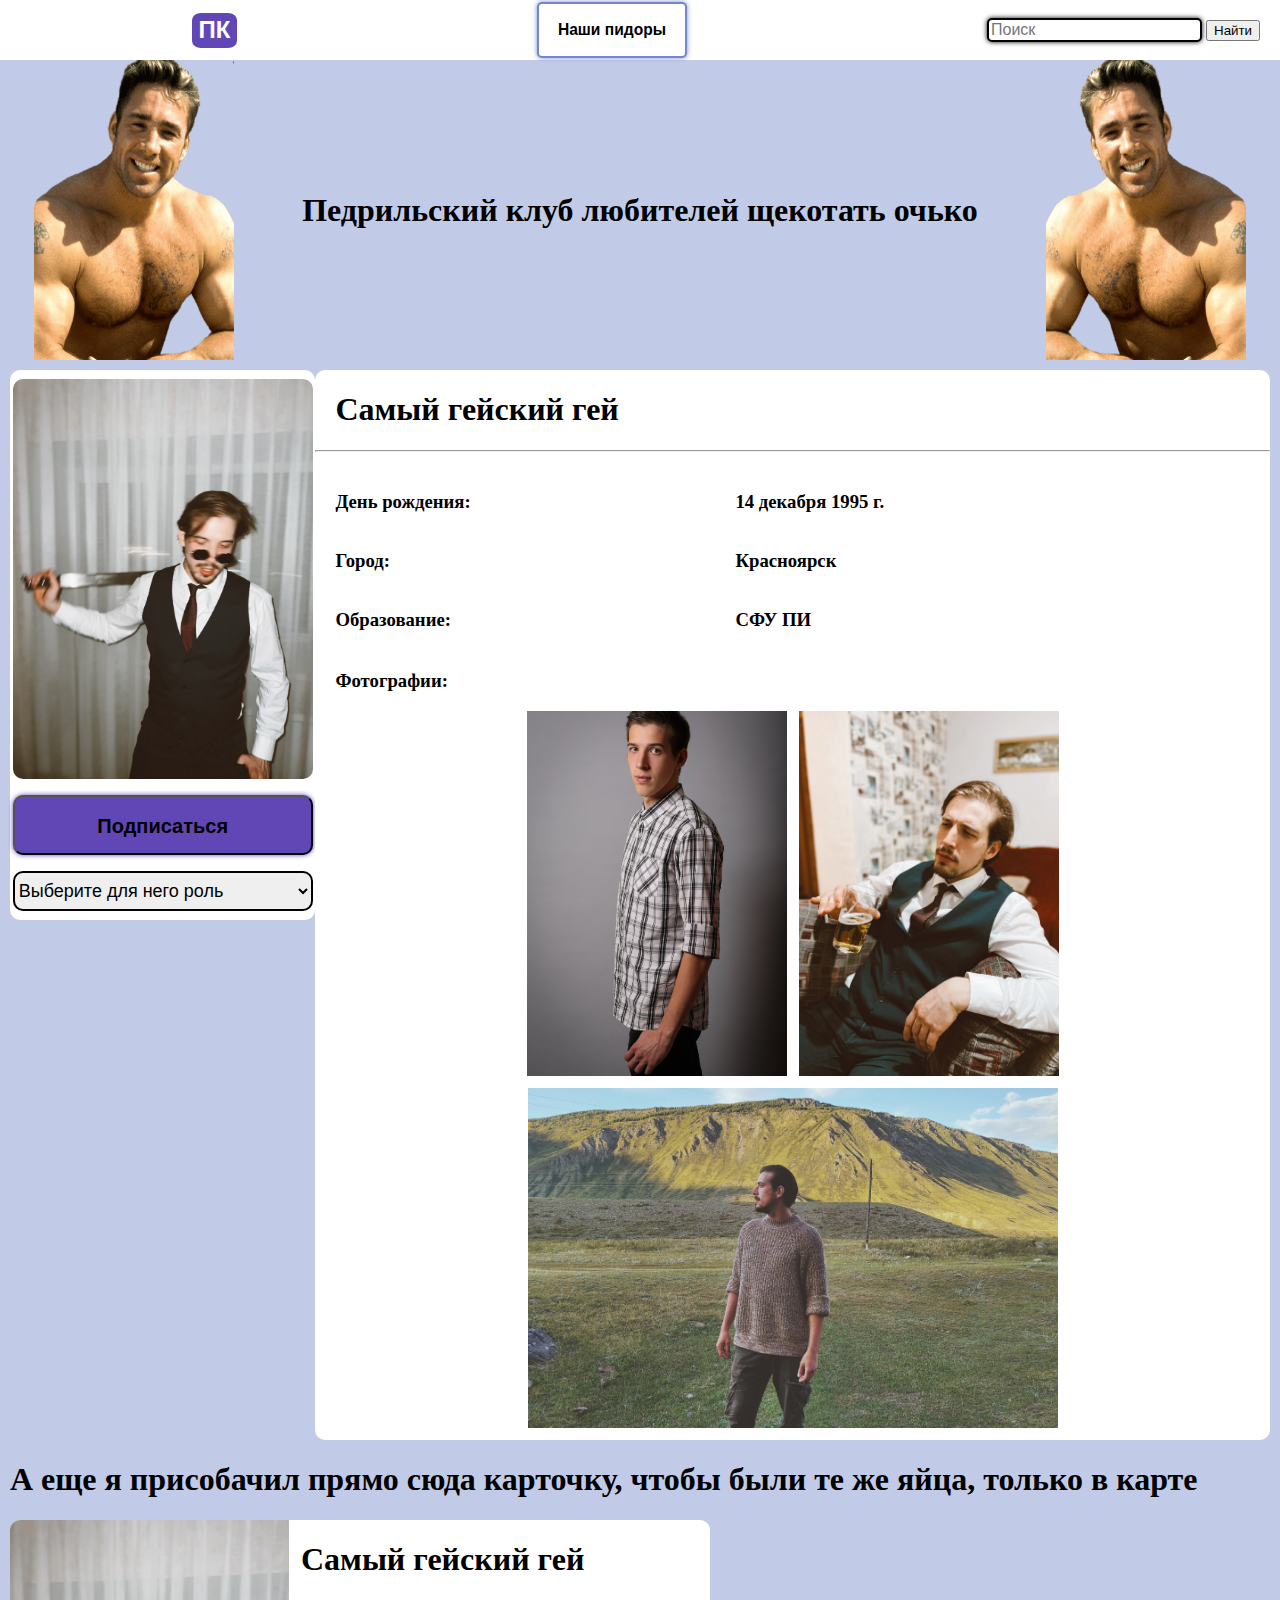
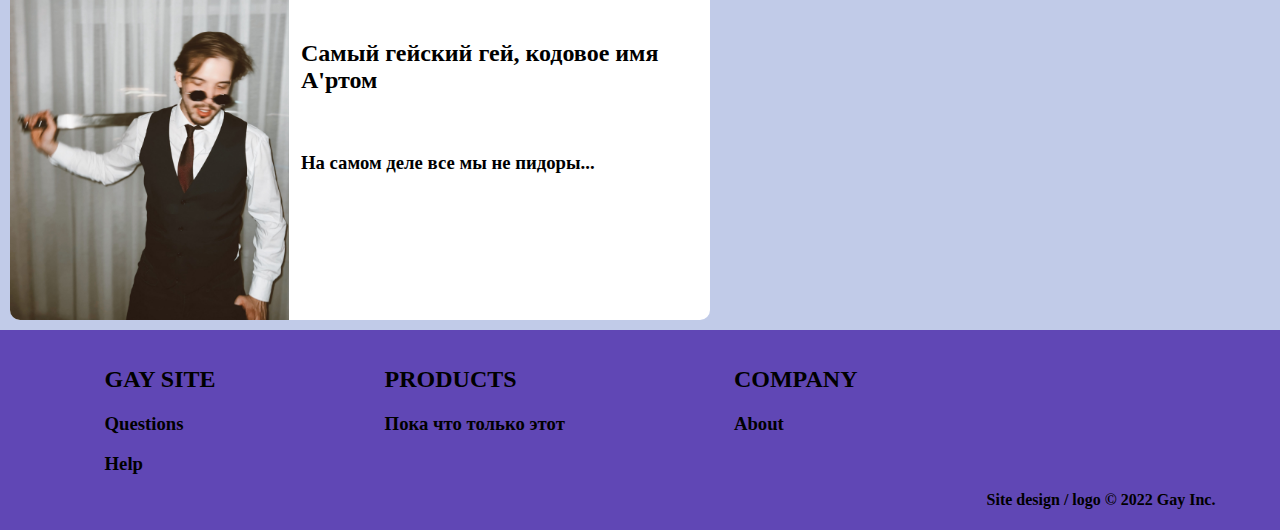
<file: gay_page.html>
<head>
    <title>Geyskiy</title>

    <nav>
        <div class="navbar">
            <a href="gay.html"><div class="brand">
                <h2>ПК</h2>
            </div></a>

        <div>
            <a href="Members.html"><button class="btn"><h3>Наши пидоры</h3></button></a>
        </div>

            <div>
                <input class="input" placeholder="Поиск">
                <input type="submit" value="Найти">
            </div>
        </div>
    </nav>

    <div style="margin-top: 60px;;"></div>
    
    <div class="head">
        <img src="1\billyleft.png" width="200" height="300">
        <h1>
            <strong>Педрильский клуб любителей щекотать очько</strong>
        </h1>
        <img src="1\billyright.png" width="200" height="300">
    </div>
    <link href="styles\index.css" rel="stylesheet" />
</head>

<body>

<div class="body_container">
    <div class="card-block">
        <div class="page_block">
            <div class="avatar_block">
                <div class="avatar">
                    <img src="1\Gay_page.jpg">
                </div>
                <p>
                    <a href="https://vk.com/lozinski"><button class="btn-sign"><h2>Подписаться</h2></button></a>
                </p>

                <select class="select">
                    <option selected>Выберите для него роль</option>
                    <option value="1">Fucking slave</option>
                    <option value="2">King of the GYM</option>
                    <option value="3">Anal fister</option>
                    <option value="4">Little boy</option>
                    <option value="5">Big boy</option>
                </select>
            </div>

            <div class="information">
                <div class="name"><h1><strong>Самый гейский гей</strong></h1></div>
                <hr>
                <div class="bio">
                    <div class="exercise">
                        <h3>День рождения:</h3>
                        <h3>Город:</h3>
                        <h3>Образование:</h3>
                    </div>
                    <div class="meaning">
                        <h3>14 декабря 1995 г.</h3>
                        <h3>Красноярск</h3>
                        <h3>СФУ ПИ</h3>
                    </div>
                </div>

                <h3 class="photos">Фотографии:</h3>

                <div class="row g-3 align-center justify-center" style="flex-wrap: wrap;">
                            
                    <div class="img-top"><img src="1\gay_photo1.jpg"></div>
                    
                    <div class="img-top"><img src="1\gay_photo2.jpg"></div>
                    
                    <div class="img-bottom"><img src="1\gay_photo3.jpg"></div>
                    
                </div>

            </div>

        </div>

        <h1><strong>А еще я присобачил прямо сюда карточку, чтобы были те же яйца, только в карте</strong></h1>

        <div class="card row g-3">
            <div class="card-img row"><img src="1\Gay_page.jpg"></div>
            <div class="col g-5">
                <h1>Самый гейский гей</h1>
                <h2>Самый гейский гей, кодовое имя А'ртом</h2>
                <h3>На самом деле все мы не пидоры...</h3>
            </div>
        </div>

    </div>
</div>


    <div class="footer">
        <div class="footcolumn"> 
            <ul type="none">
                <li><h2><strong>GAY SITE</strong></h2></li>
                <a href="https://vk.com/lozinski"><li class="footlink"><h3>Questions</h3></li></a>
                <a href="https://vk.com/id86675707"><li class="footlink"><h3>Help</h3></li></a>
            </ul>
        </div>
    
        <div class="footcolumn">
            <ul type="none"> 
                <li><h2><strong>PRODUCTS</strong></h2></li>
                <a href="gay.html"><li class="footlink"><h3>Пока что только этот</h3></li></a>
            </ul>
        </div>
        <div class="footcolumn">
            <ul type="none">
                <li><h2><strong>COMPANY</strong></h2></li>
                <a href="https://en.wikipedia.org/wiki/Gay"><li class="footlink"><h3>About</h3></li></a>
            </ul>
        </div>
        <div class="links">
            <h4>Site design / logo © 2022 Gay Inc.</h4>
        </div>
    </div>

</body>

</html>
</file>
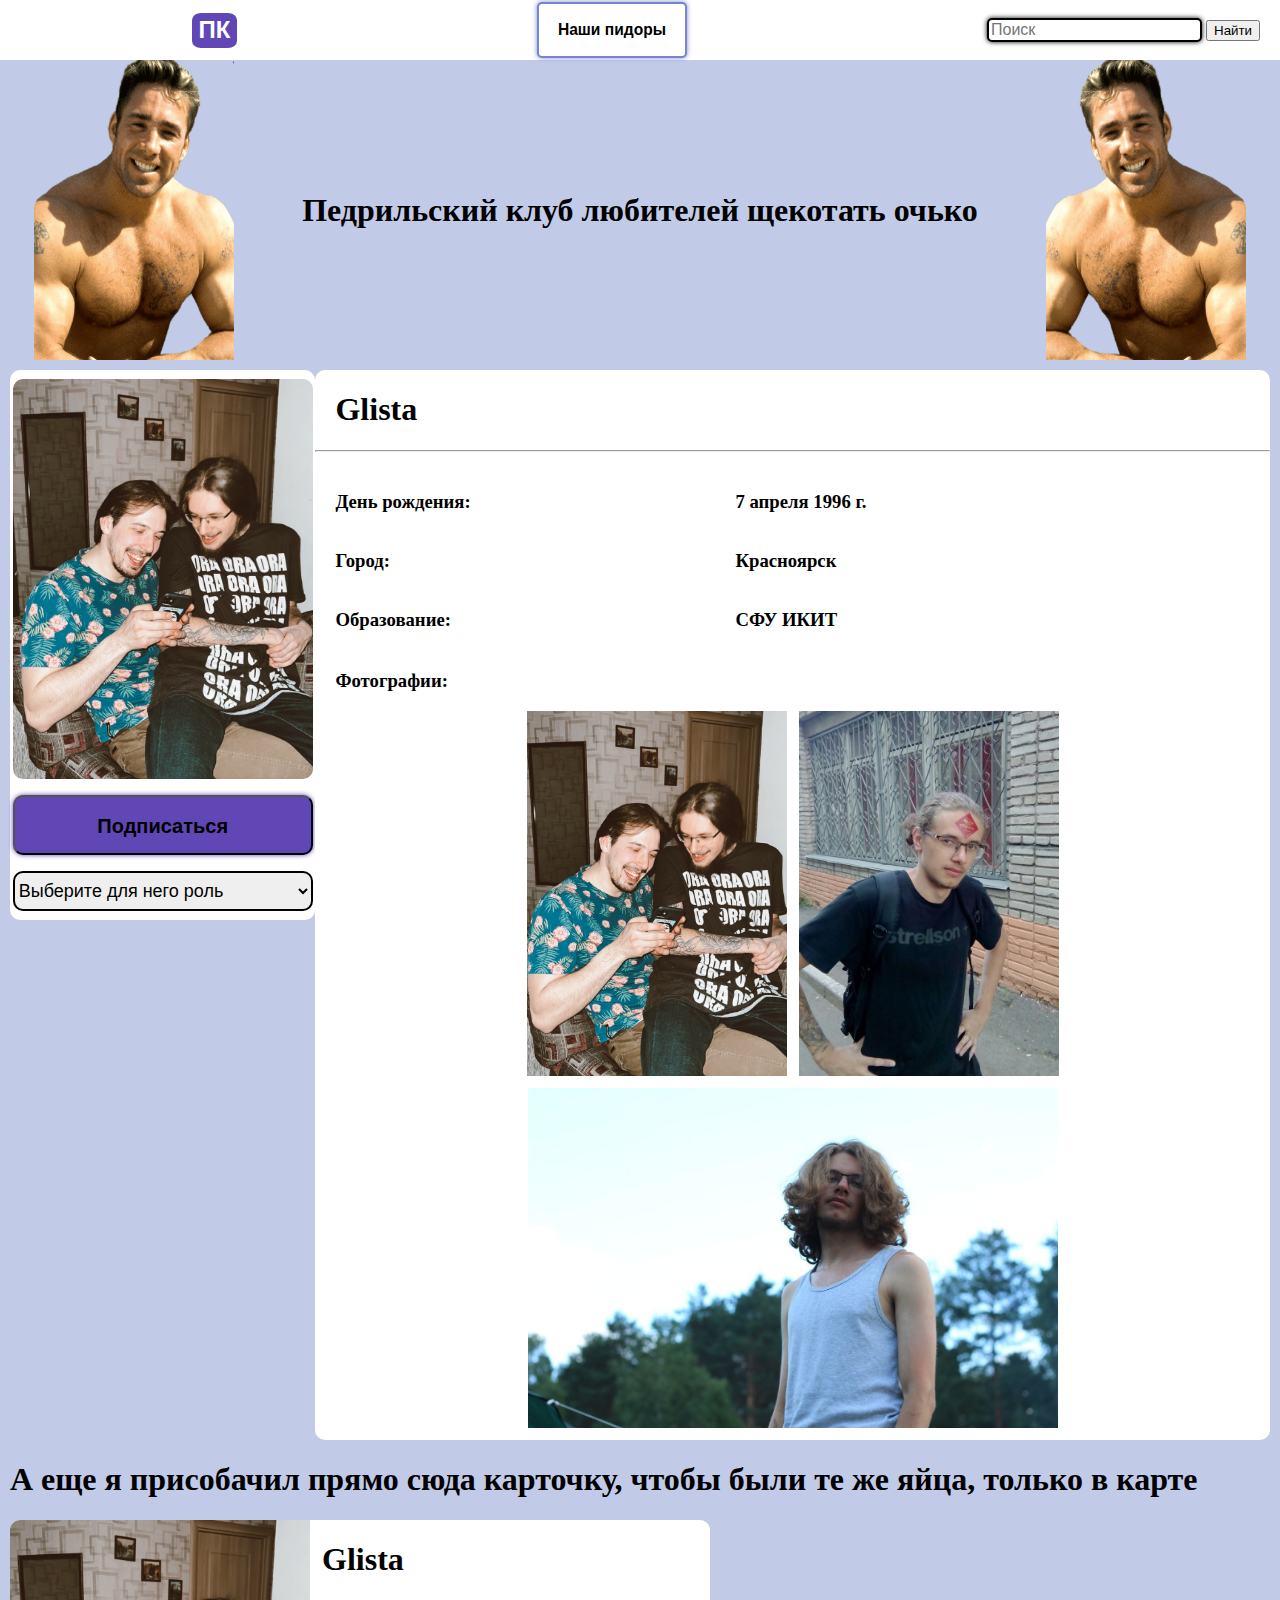
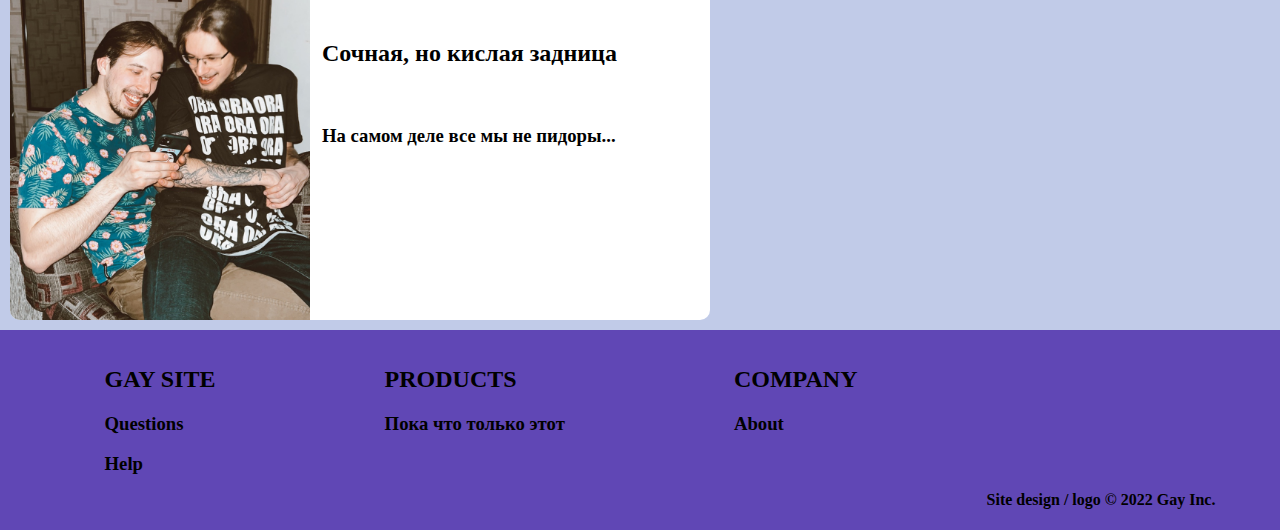
<file: glista_page.html>
<head>
    <title>Glista</title>

    <nav>
        <div class="navbar">
            <a href="gay.html"><div class="brand">
                <h2>ПК</h2>
            </div></a>

        <div>
            <a href="Members.html"><button class="btn"><h3>Наши пидоры</h3></button></a>
        </div>

            <div>
                <input class="input" placeholder="Поиск">
                <input type="submit" value="Найти">
            </div>
        </div>
    </nav>

    <div style="margin-top: 60px;;"></div>
    
    <div class="head">
        <img src="1\billyleft.png" width="200" height="300">
        <h1>
            <strong>Педрильский клуб любителей щекотать очько</strong>
        </h1>
        <img src="1\billyright.png" width="200" height="300">
    </div>
    <link href="styles\index.css" rel="stylesheet" />
</head>

<body>

<div class="body_container">
    <div class="card-block">
        <div class="page_block">
            <div class="avatar_block">
                <div class="avatar">
                    <img src="1\max_page.jpg">
                </div>
                <p>
                    <a href="https://vk.com/thelemoh"><button class="btn-sign"><h2>Подписаться</h2></button></a>
                </p>

                <select class="select">
                    <option selected>Выберите для него роль</option>
                    <option value="1">Fucking slave</option>
                    <option value="2">King of the GYM</option>
                    <option value="3">Anal fister</option>
                    <option value="4">Little boy</option>
                    <option value="5">Big boy</option>
                </select>
            </div>

            <div class="information">
                <div class="name"><h1><strong>Glista</strong></h1></div>
                <hr>
                <div class="bio">
                    <div class="exercise">
                        <h3>День рождения:</h3>
                        <h3>Город:</h3>
                        <h3>Образование:</h3>
                    </div>
                    <div class="meaning">
                        <h3>7 апреля 1996 г.</h3>
                        <h3>Красноярск</h3>
                        <h3>СФУ ИКИТ</h3>
                    </div>
                </div>

                <h3 class="photos">Фотографии:</h3>

                <div class="row g-3 align-center justify-center" style="flex-wrap: wrap;">
                                
                    <div class="img-top"><img src="1\max_page.jpg"></div>
                    
                    <div class="img-top"><img src="1\max_photo2.jpg"></div>
                    
                    <div class="img-bottom"><img src="1\max_photo3.jpg"></div>
                    
                </div>

            </div>

        </div>

        <h1><strong>А еще я присобачил прямо сюда карточку, чтобы были те же яйца, только в карте</strong></h1>

        <div class="card row g-3">
            <div class="card-img row"><img src="1\max_page.jpg"></div>
            <div class="col g-5">
                <h1>Glista</h1>
                <h2>Сочная, но кислая задница</h2>
                <h3>На самом деле все мы не пидоры...</h3>
            </div>
        </div>

    </div>
</div>


    <div class="footer">
        <div class="footcolumn"> 
            <ul type="none">
                <li><h2><strong>GAY SITE</strong></h2></li>
                <a href="https://vk.com/lozinski"><li class="footlink"><h3>Questions</h3></li></a>
                <a href="https://vk.com/id86675707"><li class="footlink"><h3>Help</h3></li></a>
            </ul>
        </div>
    
        <div class="footcolumn">
            <ul type="none"> 
                <li><h2><strong>PRODUCTS</strong></h2></li>
                <a href="gay.html"><li class="footlink"><h3>Пока что только этот</h3></li></a>
            </ul>
        </div>
        <div class="footcolumn">
            <ul type="none">
                <li><h2><strong>COMPANY</strong></h2></li>
                <a href="https://en.wikipedia.org/wiki/Gay"><li class="footlink"><h3>About</h3></li></a>
            </ul>
        </div>
        <div class="links">
            <h4>Site design / logo © 2022 Gay Inc.</h4>
        </div>
    </div>

</body>

</html>
</file>
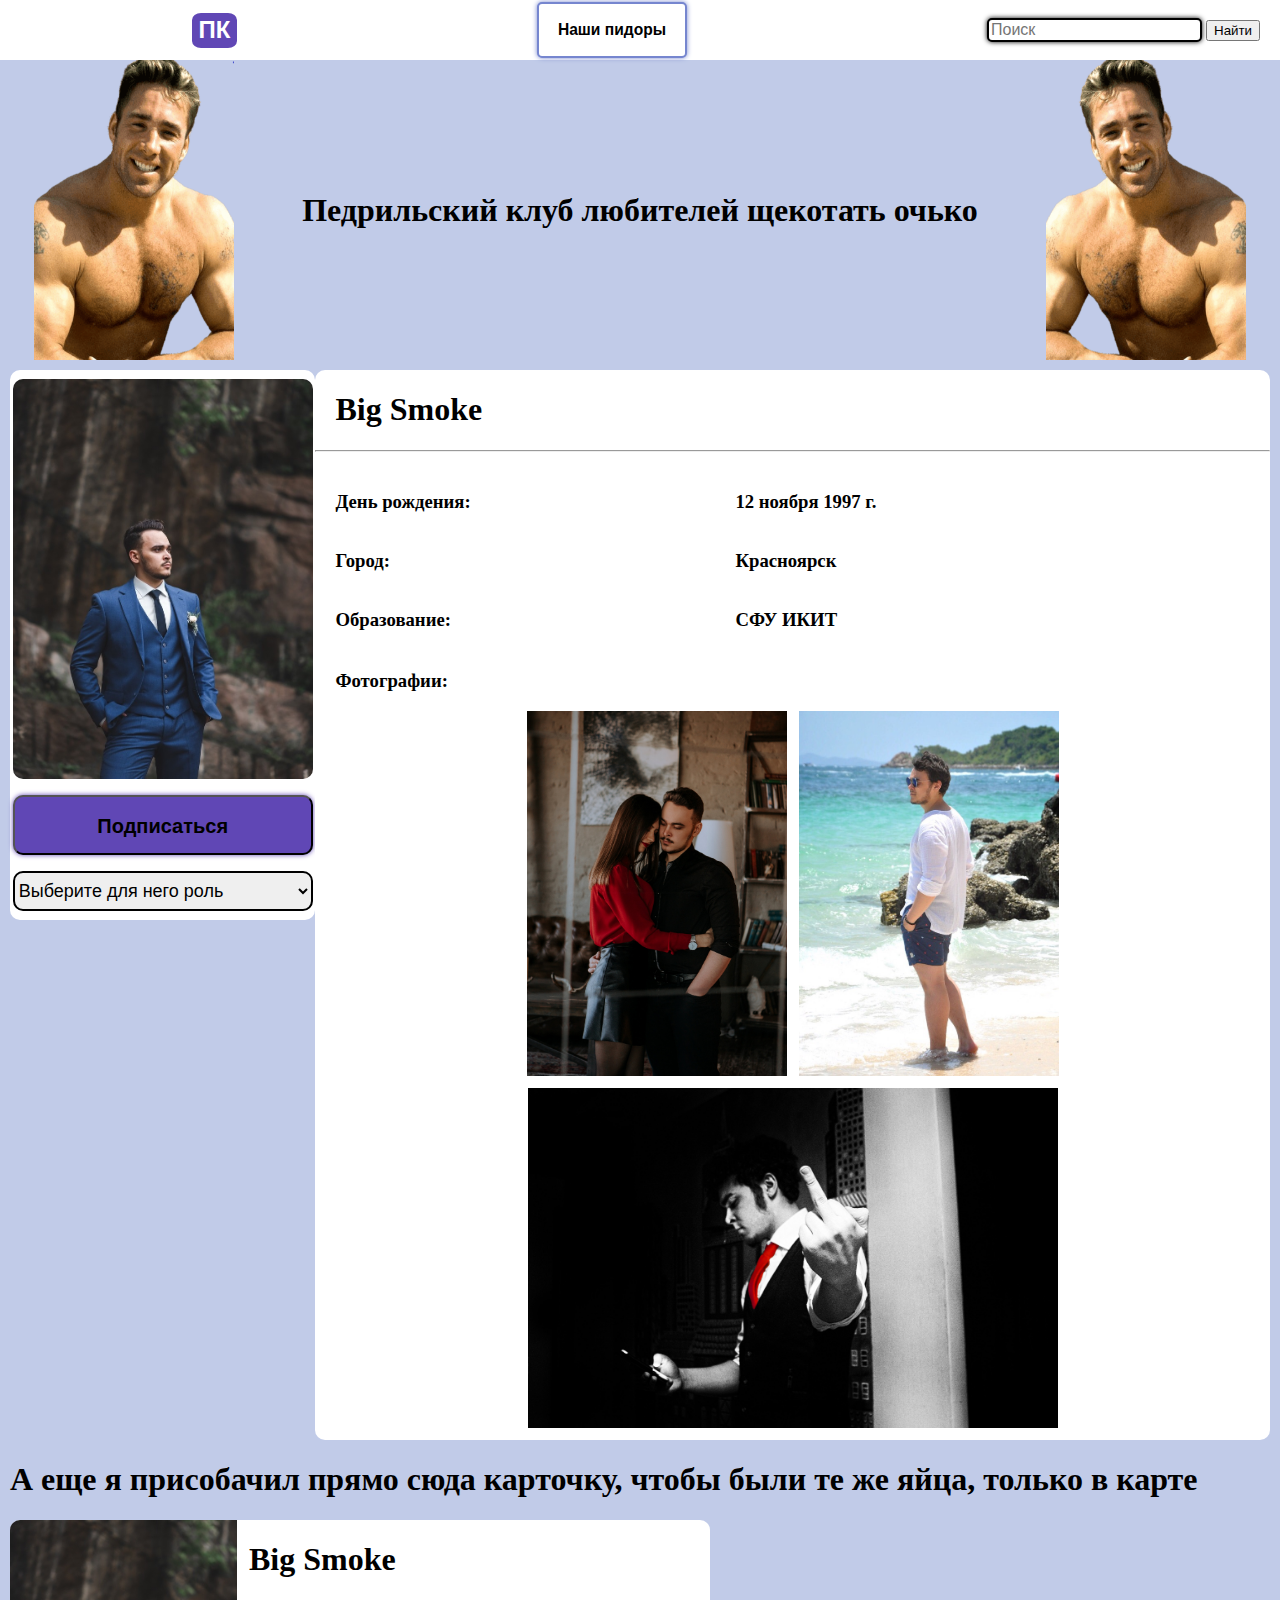
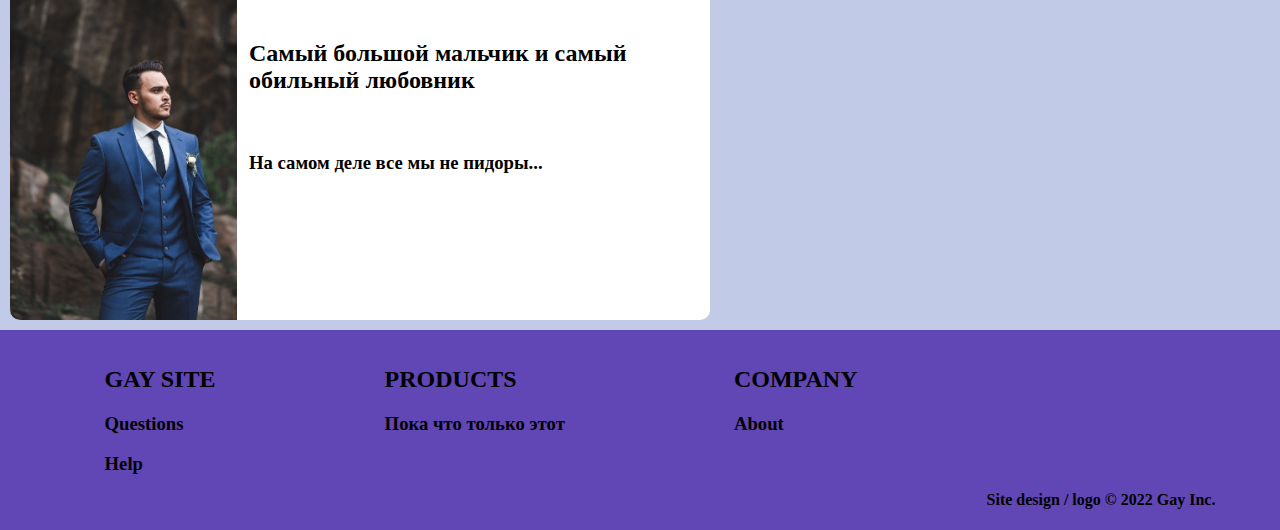
<file: gora_page.html>
<head>
    <title>Big smoke</title>

    <nav>
        <div class="navbar">
            <a href="gay.html"><div class="brand">
                <h2>ПК</h2>
            </div></a>

        <div>
            <a href="Members.html"><button class="btn"><h3>Наши пидоры</h3></button></a>
        </div>

            <div>
                <input class="input" placeholder="Поиск">
                <input type="submit" value="Найти">
            </div>
        </div>
    </nav>

    <div style="margin-top: 60px;;"></div>
    
    <div class="head">
        <img src="1\billyleft.png" width="200" height="300">
        <h1>
            <strong>Педрильский клуб любителей щекотать очько</strong>
        </h1>
        <img src="1\billyright.png" width="200" height="300">
    </div>
    <link href="styles\index.css" rel="stylesheet" />
</head>

<body>

<div class="body_container">

    <div class="card-block">
        <div class="page_block">
            <div class="avatar_block">
                <div class="avatar">
                    <img src="1\gora_page.jpg">
                </div>
                <p>
                    <a href="https://vk.com/goragamed"><button class="btn-sign"><h2>Подписаться</h2></button></a>
                </p>

                <select class="select">
                    <option selected>Выберите для него роль</option>
                    <option value="1">Fucking slave</option>
                    <option value="2">King of the GYM</option>
                    <option value="3">Anal fister</option>
                    <option value="4">Little boy</option>
                    <option value="5">Big boy</option>
                </select>
            </div>
        

            <div class="information">
                <div class="name"><h1><strong>Big Smoke</strong></h1></div>
                <hr>
                <div class="bio">
                    <div class="exercise">
                        <h3>День рождения:</h3>
                        <h3>Город:</h3>
                        <h3>Образование:</h3>
                    </div>
                    <div class="meaning">
                        <h3>12 ноября 1997 г.</h3>
                        <h3>Красноярск</h3>
                        <h3>СФУ ИКИТ</h3>
                    </div>
                </div>

                <h3 class="photos">Фотографии:</h3>

                <div class="row g-3 align-center justify-center" style="flex-wrap: wrap;">
                    
                    <div class="img-top"><img src="1\gora_photo1.jpg"></div>
                    
                    <div class="img-top"><img src="1\gora_photo2.jpg"></div>
                    
                    <div class="img-bottom"><img src="1\Gora_photo3.jpg"></div>
                    
                </div>

            </div>

        </div>

        <h1><strong>А еще я присобачил прямо сюда карточку, чтобы были те же яйца, только в карте</strong></h1>

        <div class="card row g-3">
            <div class="card-img row"><img src="1\gora_page.jpg"></div>
            <div class="col g-5">
                <h1>Big Smoke</h1>
                <h2>Самый большой мальчик и самый обильный любовник</h2>
                <h3>На самом деле все мы не пидоры...</h3>
            </div>
        </div>

    </div>



</div>


    <div class="footer">
        <div class="footcolumn"> 
            <ul type="none">
                <li><h2><strong>GAY SITE</strong></h2></li>
                <a href="https://vk.com/lozinski"><li class="footlink"><h3>Questions</h3></li></a>
                <a href="https://vk.com/id86675707"><li class="footlink"><h3>Help</h3></li></a>
            </ul>
        </div>
    
        <div class="footcolumn">
            <ul type="none"> 
                <li><h2><strong>PRODUCTS</strong></h2></li>
                <a href="gay.html"><li class="footlink"><h3>Пока что только этот</h3></li></a>
            </ul>
        </div>
        <div class="footcolumn">
            <ul type="none">
                <li><h2><strong>COMPANY</strong></h2></li>
                <a href="https://en.wikipedia.org/wiki/Gay"><li class="footlink"><h3>About</h3></li></a>
            </ul>
        </div>
        <div class="links">
            <h4>Site design / logo © 2022 Gay Inc.</h4>
        </div>
    </div>

</body>

</html>
</file>
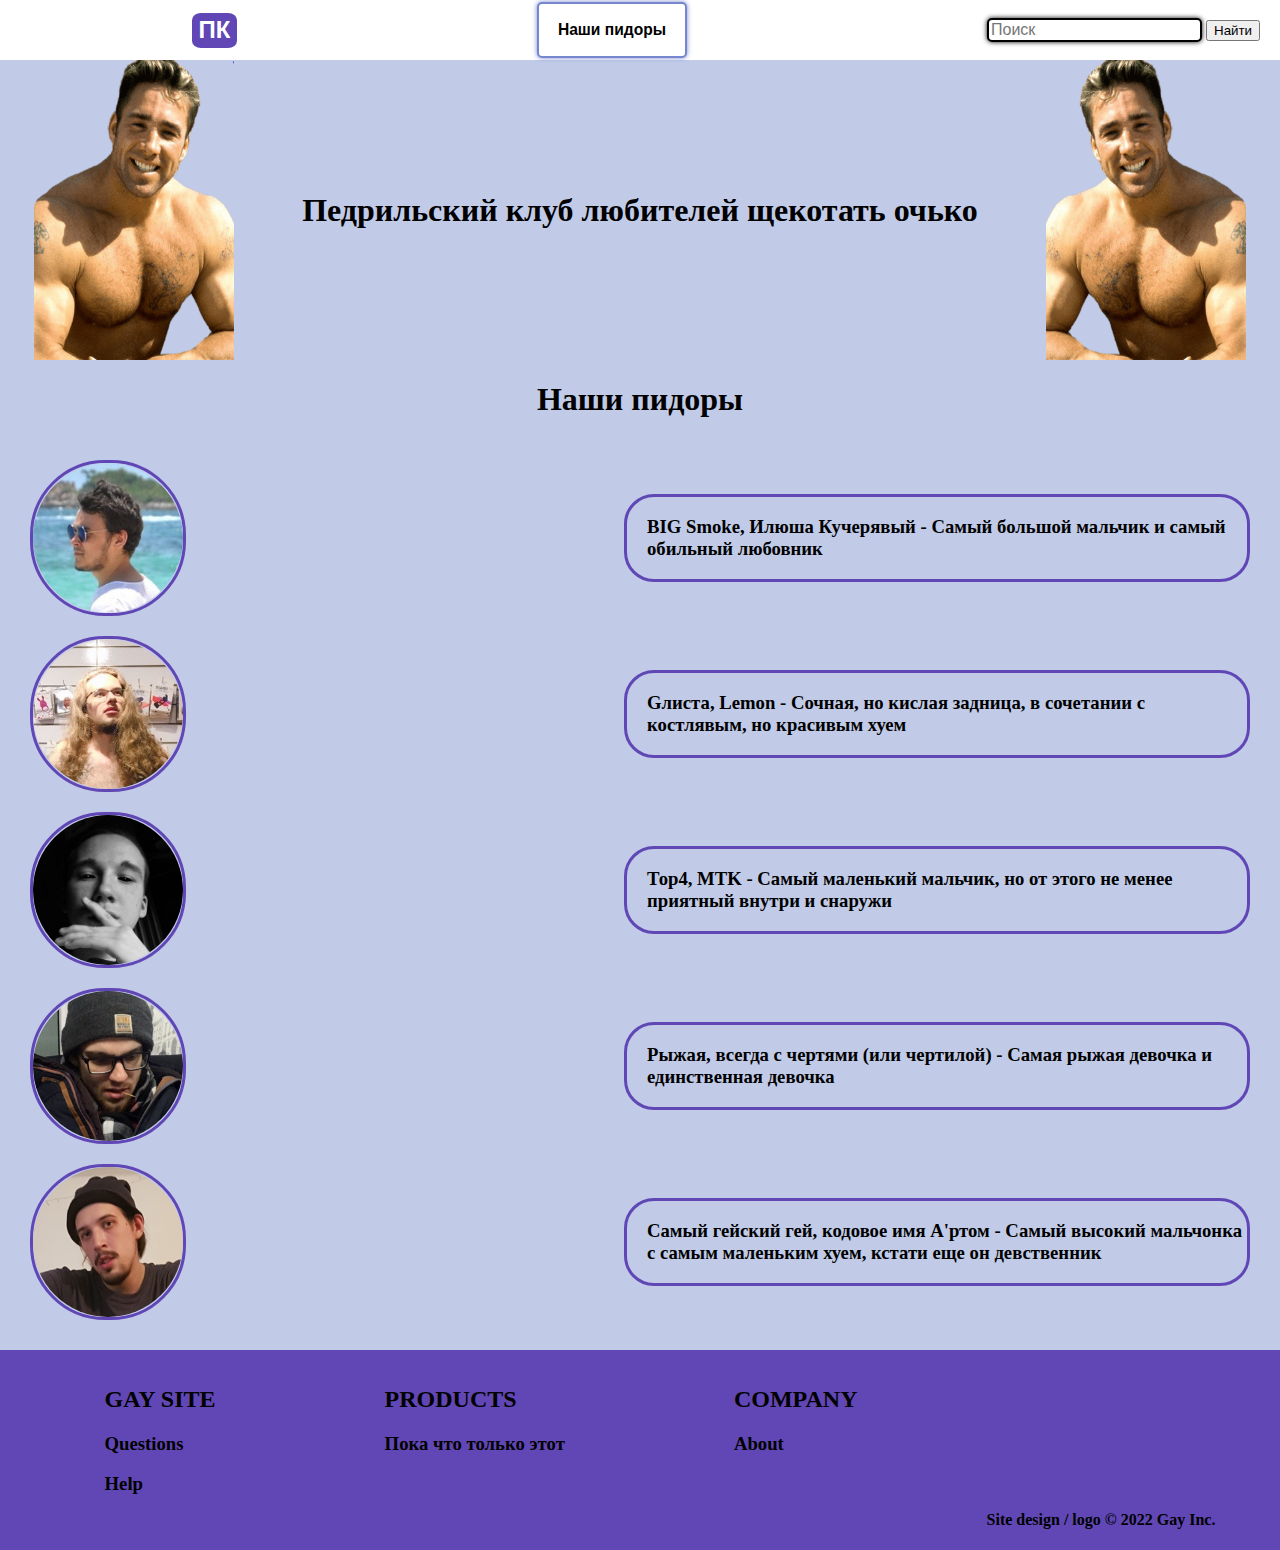
<file: Members.html>
<html>

<head>
    <title>gay members</title>

    <nav>
        <div class="navbar">
            <a href="gay.html"><div class="brand">
                <h2>ПК</h2>
            </div></a>

        <div>
            <a href="Members.html"><button class="btn"><h3>Наши пидоры</h3></button></a>
        </div>

            <div>
                <input class="input" placeholder="Поиск">
                <input type="submit" value="Найти">
            </div>
        </div>
    </nav>

    <div style="margin-top: 60px;;"></div>
    
    <div class="head">
        <img src="1\billyleft.png" width="200" height="300">
        <h1>
            <strong>Педрильский клуб любителей щекотать очько</strong>
        </h1>
        <img src="1\billyright.png" width="200" height="300">
    </div>
    <link href="styles\index.css" rel="stylesheet" />
</head>

<body>

<div class="body_container">

    <h1 style="text-align: center;">Наши пидоры</h1>

    <div class="column">
        <div class="page">
            <a href="gora_page.html" class="member">
                <div class="img">
                    <img src="1\Gora.jpg" width="150" height="150" class="img" >
                    <h3>BIG Smoke</h3>
                </div>
            </a>
            <div class="description">
                <h3>BIG Smoke, Илюша Кучерявый - Самый большой мальчик и самый обильный любовник</h3>
            </div>
        </div>
        
        <div class="page">
            <a href="glista_page.html" class="member">
                <div class="img">
                    <img src="1\Max.jpg" width="150" height="150" class="img" >
                    <h3>Gлиста</h3>
                </div>
            </a>
            <div class="description">
                <h3>Gлиста, Lemon - Сочная, но кислая задница, в сочетании с костлявым, но красивым хуем</h3>
            </div>
        </div>

        <div class="page">
            <a href="mtk_page.html" class="member">
                <div class="img">
                    <img src="1\Mtk.jpg" width="150" height="150" class="img">
                    <h3>Тор4</h3> 
                </div>
            </a>
            <div class="description">
                <h3>Тор4, MTK - Самый маленький мальчик, но от этого не менее приятный внутри и снаружи</h3>
            </div>
        </div>

        <div class="page">
            <a href="Sanya_page.html" class="member">
                <div class="img">
                    <img src="1\Sanya.jpg" width="150" height="150" class="img">
                    <h3>Рыжая</h3>
                </div>
            </a>
            <div class="description">
                <h3>Рыжая, всегда с чертями (или чертилой) - Самая рыжая девочка и единственная девочка</h3>
            </div>
        </div>

        <div class="page">
            <a href="gay_page.html" class="member">
                <div class="img">
                    <img src="1\Gey.jpg" width="150" height="150" class="img">
                    <h3>Самый гейский гей</h3>
                </div>
            </a>
            <div class="description">
                <h3>Самый гейский гей, кодовое имя А'ртом - Самый высокий мальчонка с самым маленьким хуем, кстати еще он девственник</h3>
            </div>
        </div>
    </div>
    
</div>


    <div class="footer">
        <div class="footcolumn"> 
            <ul type="none">
                <li><h2><strong>GAY SITE</strong></h2></li>
                <a href="https://vk.com/lozinski"><li class="footlink"><h3>Questions</h3></li></a>
                <a href="https://vk.com/id86675707"><li class="footlink"><h3>Help</h3></li></a>
            </ul>
        </div>
    
        <div class="footcolumn">
            <ul type="none"> 
                <li><h2><strong>PRODUCTS</strong></h2></li>
                <a href="gay.html"><li class="footlink"><h3>Пока что только этот</h3></li></a>
            </ul>
        </div>
        <div class="footcolumn">
            <ul type="none">
                <li><h2><strong>COMPANY</strong></h2></li>
                <a href="https://en.wikipedia.org/wiki/Gay"><li class="footlink"><h3>About</h3></li></a>
            </ul>
        </div>
        <div class="links">
            <h4>Site design / logo © 2022 Gay Inc.</h4>
        </div>
    </div>

</body>

</html>
</file>
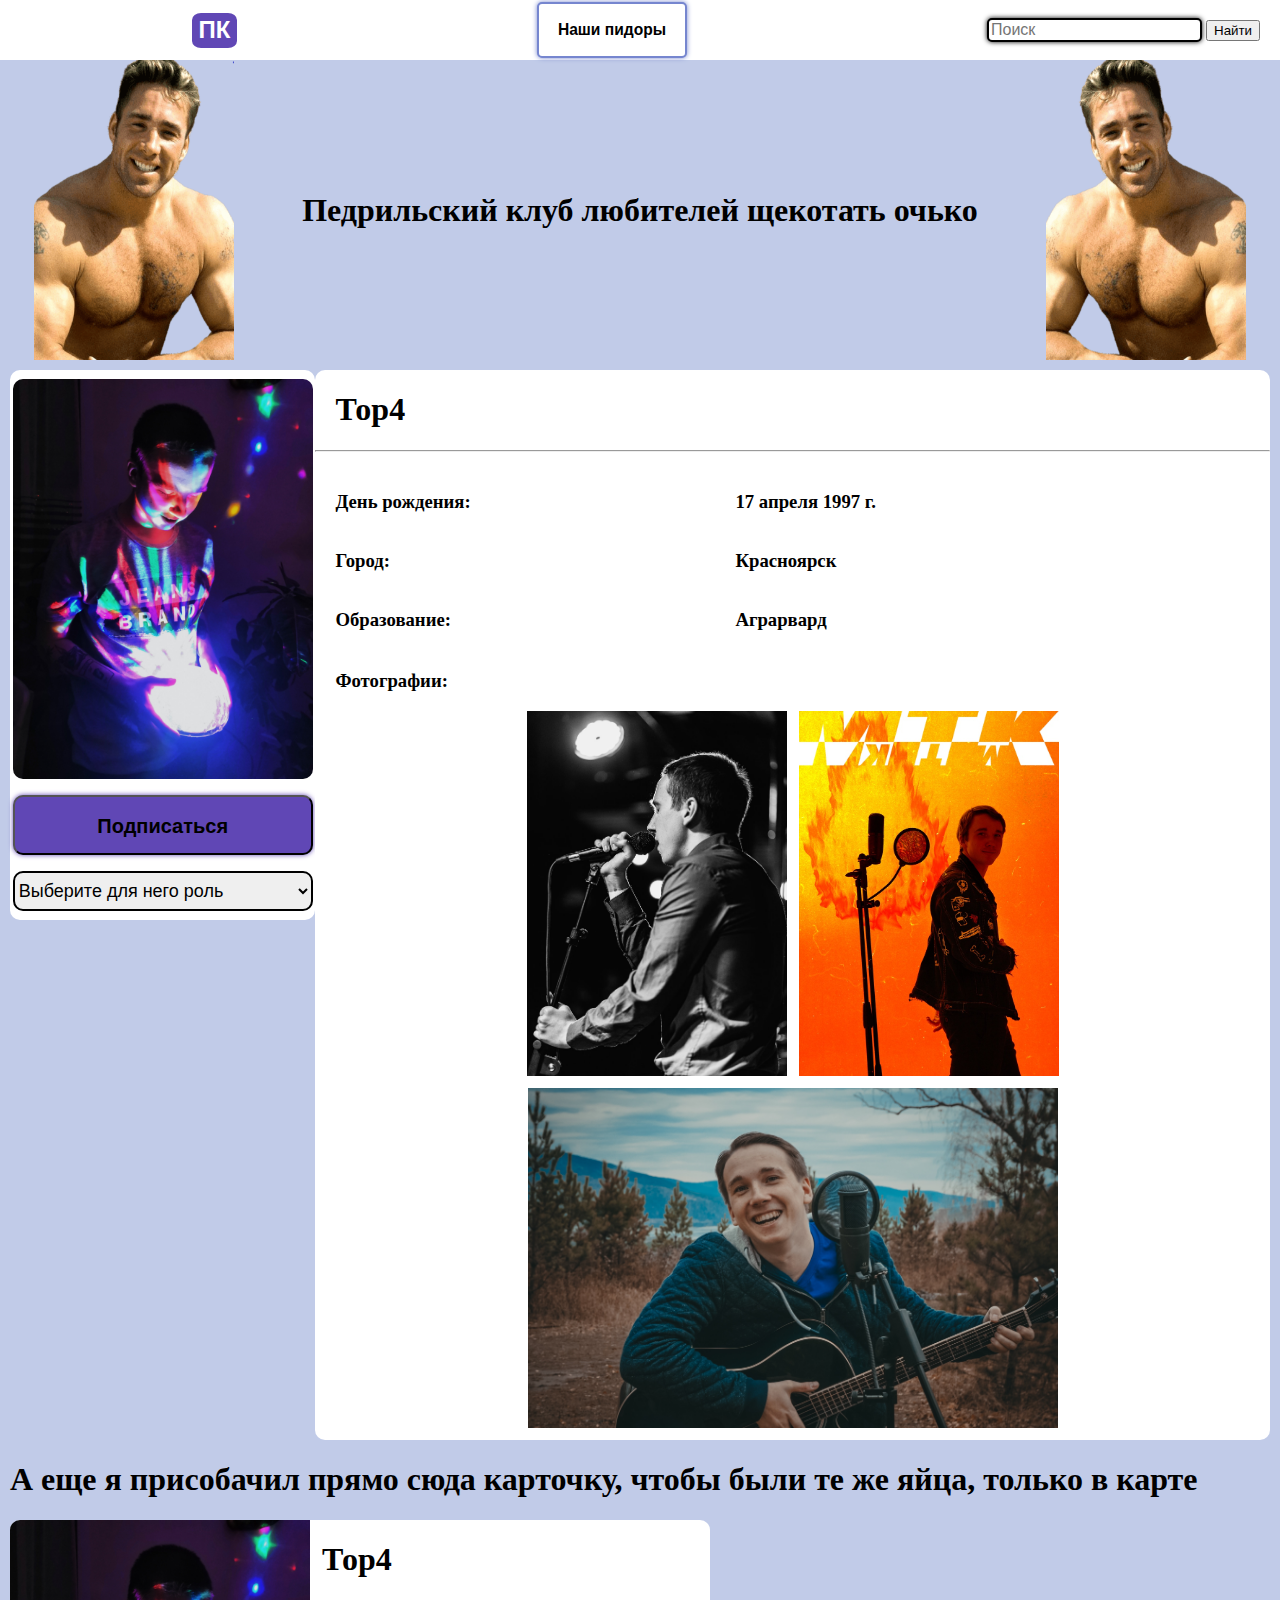
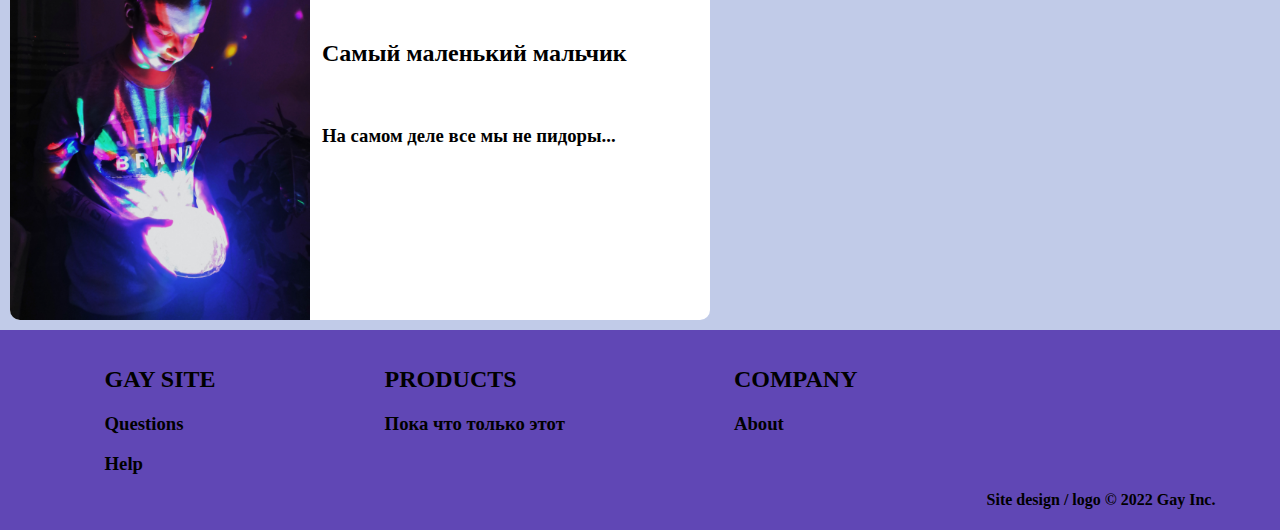
<file: mtk_page.html>
<head>
    <title>Tor4</title>

    <nav>
        <div class="navbar">
            <a href="gay.html"><div class="brand">
                <h2>ПК</h2>
            </div></a>

        <div>
            <a href="Members.html"><button class="btn"><h3>Наши пидоры</h3></button></a>
        </div>

            <div>
                <input class="input" placeholder="Поиск">
                <input type="submit" value="Найти">
            </div>
        </div>
    </nav>

    <div style="margin-top: 60px;;"></div>
    
    <div class="head">
        <img src="1\billyleft.png" width="200" height="300">
        <h1>
            <strong>Педрильский клуб любителей щекотать очько</strong>
        </h1>
        <img src="1\billyright.png" width="200" height="300">
    </div>
    <link href="styles\index.css" rel="stylesheet" />
</head>

<body>

<div class="body_container">
    <div class="card-block">
        <div class="page_block">
            <div class="avatar_block">
                <div class="avatar">
                    <img src="1\mtk_page.jpg">
                </div>
                <p>
                    <a href="https://vk.com/reversiout"><button class="btn-sign"><h2>Подписаться</h2></button></a>
                </p>

                <select class="select">
                    <option selected>Выберите для него роль</option>
                    <option value="1">Fucking slave</option>
                    <option value="2">King of the GYM</option>
                    <option value="3">Anal fister</option>
                    <option value="4">Little boy</option>
                    <option value="5">Big boy</option>
                </select>
            </div>

            <div class="information">
                <div class="name"><h1><strong>Тор4</strong></h1></div>
                <hr>
                <div class="bio">
                    <div class="exercise">
                        <h3>День рождения:</h3>
                        <h3>Город:</h3>
                        <h3>Образование:</h3>
                    </div>
                    <div class="meaning">
                        <h3>17 апреля 1997 г.</h3>
                        <h3>Красноярск</h3>
                        <h3>Аграрвард</h3>
                    </div>
                </div>

                <h3 class="photos">Фотографии:</h3>

                <div class="row g-3 align-center justify-center" style="flex-wrap: wrap;">

                    <div class="img-top"><img src="1\mtk_photo1.jpg"></div>
                    
                    <div class="img-top"><img src="1\mtk_photo2.jpg"></div>
                    
                    <div class="img-bottom"><img src="1\mtk_photo3.jpg"></div>
                    
                </div>

            </div>

        </div>

        <h1><strong>А еще я присобачил прямо сюда карточку, чтобы были те же яйца, только в карте</strong></h1>

        <div class="card row g-3">
            <div class="card-img row"><img src="1\mtk_page.jpg"></div>
            <div class="col g-5">
                <h1>Тор4</h1>
                <h2>Самый маленький мальчик</h2>
                <h3>На самом деле все мы не пидоры...</h3>
            </div>
        </div>

    </div>
</div>


    <div class="footer">
        <div class="footcolumn"> 
            <ul type="none">
                <li><h2><strong>GAY SITE</strong></h2></li>
                <a href="https://vk.com/lozinski"><li class="footlink"><h3>Questions</h3></li></a>
                <a href="https://vk.com/id86675707"><li class="footlink"><h3>Help</h3></li></a>
            </ul>
        </div>
    
        <div class="footcolumn">
            <ul type="none"> 
                <li><h2><strong>PRODUCTS</strong></h2></li>
                <a href="gay.html"><li class="footlink"><h3>Пока что только этот</h3></li></a>
            </ul>
        </div>
        <div class="footcolumn">
            <ul type="none">
                <li><h2><strong>COMPANY</strong></h2></li>
                <a href="https://en.wikipedia.org/wiki/Gay"><li class="footlink"><h3>About</h3></li></a>
            </ul>
        </div>
        <div class="links">
            <h4>Site design / logo © 2022 Gay Inc.</h4>
        </div>
    </div>

</body>

</html>
</file>
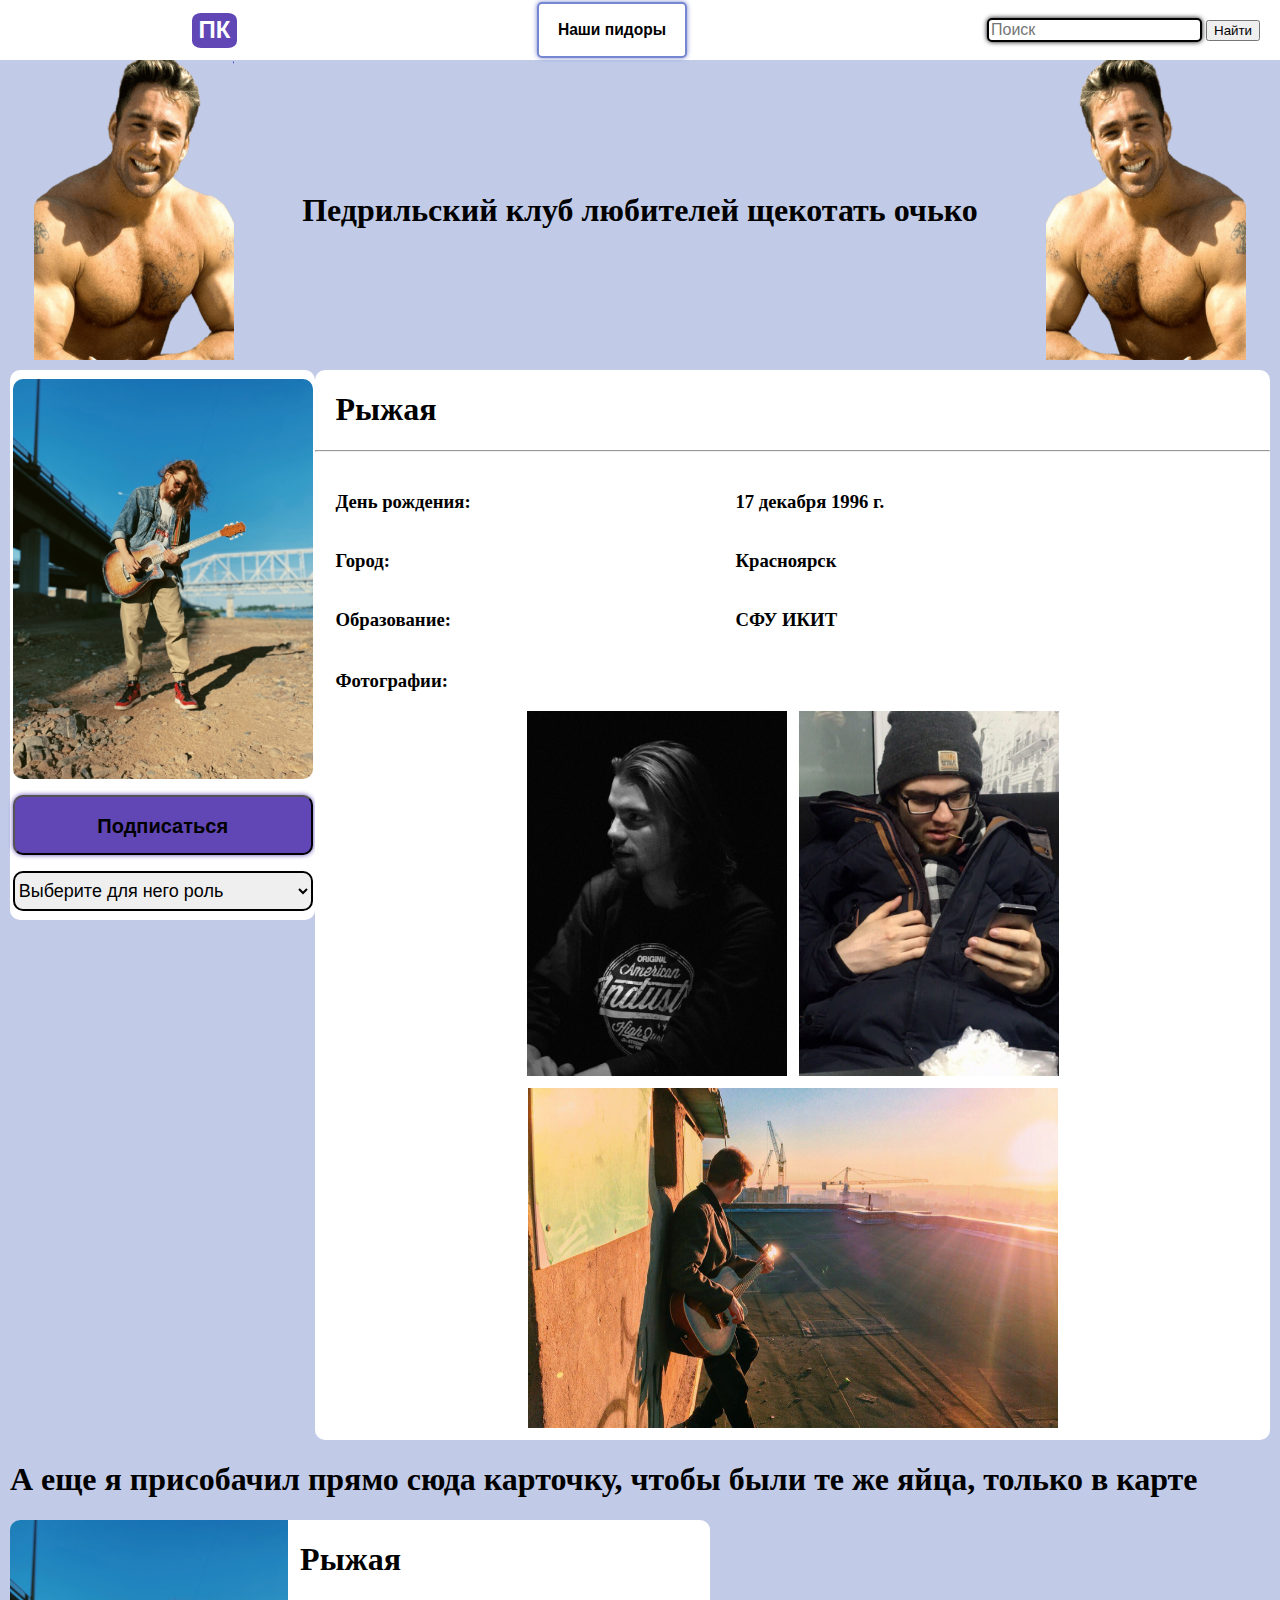
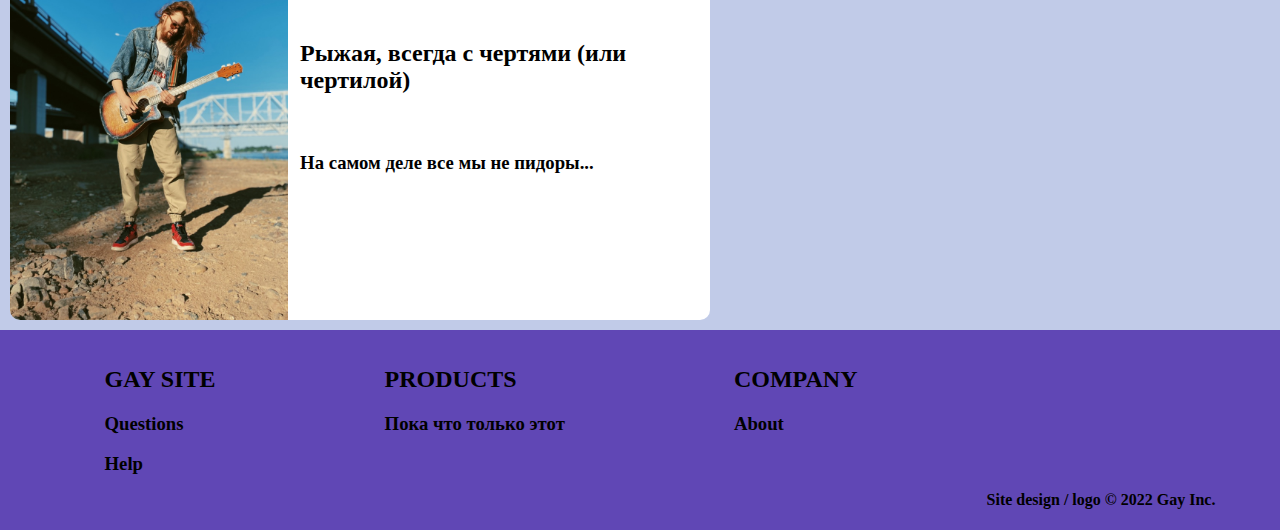
<file: Sanya_page.html>
<head>
    <title>Рыжая</title>

    <nav>
        <div class="navbar">
            <a href="gay.html"><div class="brand">
                <h2>ПК</h2>
            </div></a>

            <div>
                <a href="Members.html"><button class="btn"><h3>Наши пидоры</h3></button></a>
            </div>

            <div>
                <input class="input" placeholder="Поиск">
                <input type="submit" value="Найти">
            </div>
        </div>
    </nav>

    <div style="margin-top: 60px;;"></div>
    
    <div class="head">
        <img src="1\billyleft.png" width="200" height="300">
        <h1>
            <strong>Педрильский клуб любителей щекотать очько</strong>
        </h1>
        <img src="1\billyright.png" width="200" height="300">
    </div>
    <link href="styles\index.css" rel="stylesheet" />
</head>

<body>

<div class="body_container">
    <div class="card-block">
        <div class="page_block">
            <div class="avatar_block">
                <div class="avatar">
                    <img src="1\sanya_page.jpg">
                </div>
                <p>
                    <a href="https://vk.com/id86675707"><button class="btn-sign"><h2>Подписаться</h2></button></a>
                </p>

                <select class="select">
                    <option selected>Выберите для него роль</option>
                    <option value="1">Fucking slave</option>
                    <option value="2">King of the GYM</option>
                    <option value="3">Anal fister</option>
                    <option value="4">Little boy</option>
                    <option value="5">Big boy</option>
                </select>
            </div>

            <div class="information">
                <div class="name"><h1><strong>Рыжая</strong></h1></div>
                <hr>
                <div class="bio">
                    <div class="exercise">
                        <h3>День рождения:</h3>
                        <h3>Город:</h3>
                        <h3>Образование:</h3>
                    </div>
                    <div class="meaning">
                        <h3>17 декабря 1996 г.</h3>
                        <h3>Красноярск</h3>
                        <h3>СФУ ИКИТ</h3>
                    </div>
                </div>

                <h3 class="photos">Фотографии:</h3>

                <div class="row g-3 align-center justify-center" style="flex-wrap: wrap;">
                                    
                    <div class="img-top"><img src="1\Sanya_photo1.jpg"></div>
                    
                    <div class="img-top"><img src="1\sanya_photo2.jpg"></div>
                    
                    <div class="img-bottom"><img src="1\sanya_photo3.jpg"></div>
                    
                </div>

            </div>

        </div>

        <h1><strong>А еще я присобачил прямо сюда карточку, чтобы были те же яйца, только в карте</strong></h1>

        <div class="card row g-3">
            <div class="card-img row"><img src="1\sanya_page.jpg"></div>
            <div class="col g-5">
                <h1>Рыжая</h1>
                <h2>Рыжая, всегда с чертями (или чертилой)</h2>
                <h3>На самом деле все мы не пидоры...</h3>
            </div>
        </div>

    </div>
</div>


    <div class="footer">
        <div class="footcolumn"> 
            <ul type="none">
                <li><h2><strong>GAY SITE</strong></h2></li>
                <a href="https://vk.com/lozinski"><li class="footlink"><h3>Questions</h3></li></a>
                <a href="https://vk.com/id86675707"><li class="footlink"><h3>Help</h3></li></a>
            </ul>
        </div>
    
        <div class="footcolumn">
            <ul type="none"> 
                <li><h2><strong>PRODUCTS</strong></h2></li>
                <a href="gay.html"><li class="footlink"><h3>Пока что только этот</h3></li></a>
            </ul>
        </div>
        <div class="footcolumn">
            <ul type="none">
                <li><h2><strong>COMPANY</strong></h2></li>
                <a href="https://en.wikipedia.org/wiki/Gay"><li class="footlink"><h3>About</h3></li></a>
            </ul>
        </div>
        <div class="links">
            <h4>Site design / logo © 2022 Gay Inc.</h4>
        </div>
    </div>

</body>

</html>
</file>
